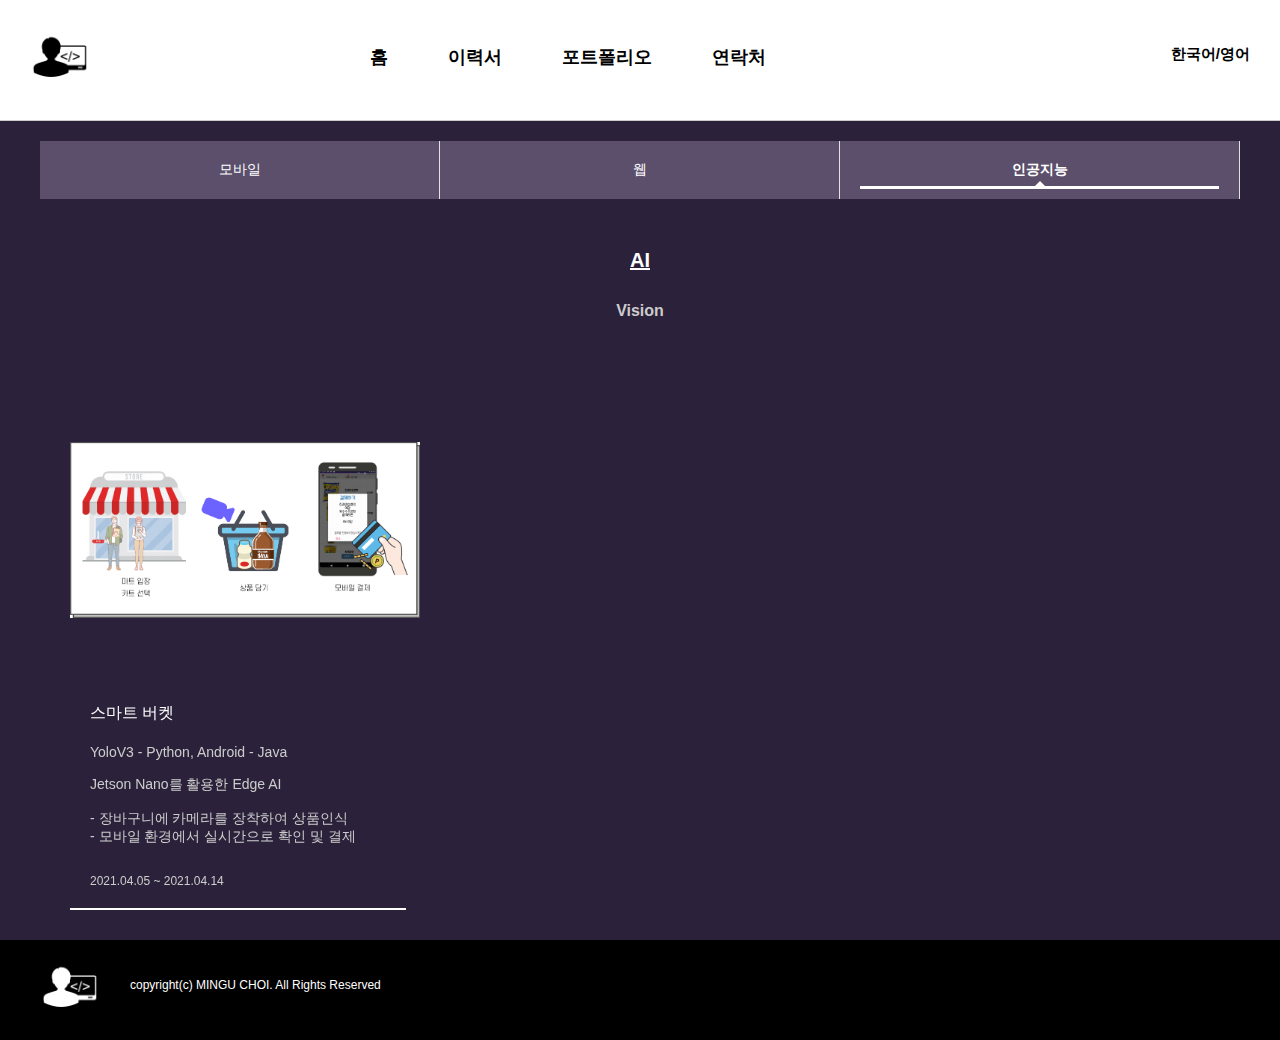
<file: bbs/portfolio_ai.html>
<!DOCTYPE html>
<html lang="en">
 <head>
  <meta charset="UTF-8">
  <meta name="Generator" content="EditPlus  ">
  <meta name="Author" content="">
  <meta name="Keywords" content="">
  <meta name="Description" content="">

  <!-- 반응형 (기기 해상도별) -->
  <meta name="viewport" content="width=device-width, initial-scale=1.0, minimum-scale=0, maximum-scale=1.0, user-scalable=yes">

  <title>포트폴리오</title>

  <script src="../js/jquery-1.12.4.min.js"></script>
  <script src="../js/jquery-ui.min.js"></script>

  <script src="https://code.jquery.com/jquery-3.5.0.js"></script>

  <!-- 스크롤시 fixed -->
  <script src="../js/autofix.js"></script>

  <!-- fullpage -->
  <script src="../js/fullpage.min.js"></script>
  <link rel="stylesheet" href="../js/fullpage.min.css">

  <!-- 배너 -->
  <script src="../js/swiper.min.js"></script>
  <link rel="stylesheet" href="../js/swiper.min.css">

  <!-- animation on scroll -->
  <script src="https://unpkg.com/aos@2.3.1/dist/aos.js"></script>
  <link href="https://unpkg.com/aos@2.3.1/dist/aos.css" rel="stylesheet">
  
  <!-- Progress bar -->
  <script src="../js/loading-bar.js"></script>
  <link rel="stylesheet" type="text/css" href="../js/loading-bar.css">
  
  <!-- 아이콘 from fontawesome -->
  <link rel="stylesheet" href="https://maxcdn.bootstrapcdn.com/font-awesome/4.7.0/css/font-awesome.min.css">

  <link rel="stylesheet" href="../css/style.css">
  <!-- 모바일 
  <link rel="stylesheet" media="screen and (max-width: 480px)" href="./css/480.css"> -->
  <!-- 태블릿 세로
  <link rel="stylesheet" media="screen and (min-width: 481px) and (max-width: 720px)" href="./css/720.css"> -->
  <!-- 태블릿 가로
  <link rel="stylesheet" media="screen and (min-width: 721px) and (max-width: 1024px)" href="./css/1024.css"> -->
  <!-- PC 
  <link rel="stylesheet" media="screen and (min-width: 1025px)" href="./css/pc.css"> -->

 </head>

 <!-- contents 시작 -->
 <body>

 <!-- 로고, 메뉴 -->
 <div class="header">
	<div class="header-box">
		<h1><a href="../index.html">
			<img src="../img/home-logo.png">
			</a>
		</h1>

		<div class="tnb">
			<ul>
				<li><a href="#none">한국어/영어</a></li>
			</ul>
		</div>

		<div class="gnb">
			<ul>
				<li><a href="../index.html">홈</a></li>
				<li><a href="#none">이력서</a></li>
				<li><a href="../bbs/portfolio_mobile.html">포트폴리오</a></li>
				<li><a href="#none">연락처</a></li>
			</ul>
		</div>

	</div>
 </div>

<!-- autofix 스크롤시 fixed 클래스 추가 -->
<script>
	$(document).ready(function() {
		$(".header").autofix_anything();
	});
</script>

<script>
	AOS.init();
</script>


<div class="sub-wrap">
	<div>
		<ul>
			<li><a href="./portfolio_mobile.html"><span>모바일</span></a></li>
			<li><a href="./portfolio_mobile.html"><span>웹</span></a></li>
			<li class="on"><a href="./gallery.html"><span>인공지능</span></a></li>
		</ul>
	</div>
</div>

<div class="gallery-wrap">
	<h1>AI</h1>
	<h2>Vision</h2>

	<div class="gallery">
		<ul>
			<li data-aos="fade-up" data-aos-delay="100">
				<div class="image-smartbucket">
				</div>
				<div class="info">
					<a href="./portfolio_view.html">스마트 버켓</a>
					<p>YoloV3 - Python, Android - Java</br></br>
					Jetson Nano를 활용한 Edge AI</br></br>
					- 장바구니에 카메라를 장착하여 상품인식</br>
					- 모바일 환경에서 실시간으로 확인 및 결제</p>
					<span>2021.04.05 ~ 2021.04.14</span>
				</div>
			</li>
		</ul>

		<div class="gallery-paging">
			<ul>
				<li class="on"><a href="#none">1</a></li>
				<li><a href="#none">2</a></li>
				<li><a href="#none">3</a></li>
				<li><a href="#none">4</a></li>
				<li><a href="#none">5</a></li>
				<li><a href="#none">></a></li>
			</ul>
		</div>
	</div>
</div>

</body>

 <!-- 하단 정보 -->
 <div class="footer">
	<div>
		<div class="f-logo">
			<h1><a href="../index.html"><img src="../img/home-logo.png" alt=""></a></h1>
		</div>
		<div class="f-copy">
			<p>copyright(c) MINGU CHOI. All Rights Reserved</p>
		</div>
	</div>
 </div>
</file>
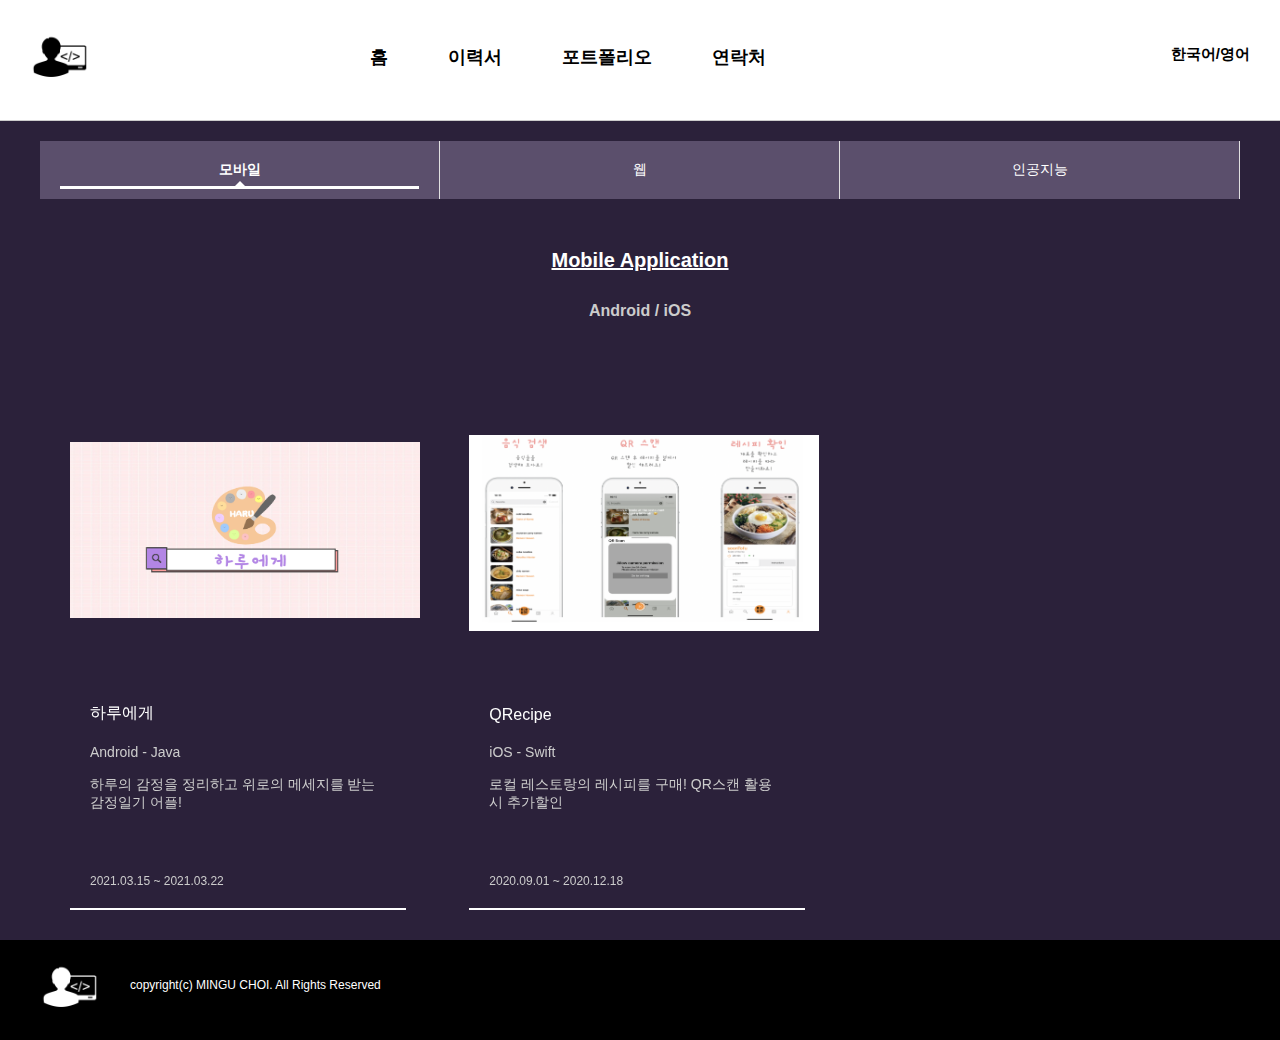
<file: bbs/portfolio_mobile.html>
<!DOCTYPE html>
<html lang="en">
 <head>
  <meta charset="UTF-8">
  <meta name="Generator" content="EditPlus  ">
  <meta name="Author" content="">
  <meta name="Keywords" content="">
  <meta name="Description" content="">

  <!-- 반응형 (기기 해상도별) -->
  <meta name="viewport" content="width=device-width, initial-scale=1.0, minimum-scale=0, maximum-scale=1.0, user-scalable=yes">

  <title>포트폴리오</title>

  <script src="../js/jquery-1.12.4.min.js"></script>
  <script src="../js/jquery-ui.min.js"></script>

  <script src="https://code.jquery.com/jquery-3.5.0.js"></script>

  <!-- 스크롤시 fixed -->
  <script src="../js/autofix.js"></script>

  <!-- fullpage -->
  <script src="../js/fullpage.min.js"></script>
  <link rel="stylesheet" href="../js/fullpage.min.css">

  <!-- 배너 -->
  <script src="../js/swiper.min.js"></script>
  <link rel="stylesheet" href="../js/swiper.min.css">

  <!-- animation on scroll -->
  <script src="https://unpkg.com/aos@2.3.1/dist/aos.js"></script>
  <link href="https://unpkg.com/aos@2.3.1/dist/aos.css" rel="stylesheet">
  
  <!-- Progress bar -->
  <script src="../js/loading-bar.js"></script>
  <link rel="stylesheet" type="text/css" href="../js/loading-bar.css">
  
  <!-- 아이콘 from fontawesome -->
  <link rel="stylesheet" href="https://maxcdn.bootstrapcdn.com/font-awesome/4.7.0/css/font-awesome.min.css">

  <link rel="stylesheet" href="../css/style.css">
  <!-- 모바일 
  <link rel="stylesheet" media="screen and (max-width: 480px)" href="./css/480.css"> -->
  <!-- 태블릿 세로
  <link rel="stylesheet" media="screen and (min-width: 481px) and (max-width: 720px)" href="./css/720.css"> -->
  <!-- 태블릿 가로
  <link rel="stylesheet" media="screen and (min-width: 721px) and (max-width: 1024px)" href="./css/1024.css"> -->
  <!-- PC 
  <link rel="stylesheet" media="screen and (min-width: 1025px)" href="./css/pc.css"> -->

 </head>

 <!-- contents 시작 -->
 <body>

 <!-- 로고, 메뉴 -->
 <div class="header">
	<div class="header-box">
		<h1><a href="../index.html">
			<img src="../img/home-logo.png">
			</a>
		</h1>

		<div class="tnb">
			<ul>
				<li><a href="#none">한국어/영어</a></li>
			</ul>
		</div>

		<div class="gnb">
			<ul>
				<li><a href="../index.html">홈</a></li>
				<li><a href="#none">이력서</a></li>
				<li><a href="../bbs/portfolio_mobile.html">포트폴리오</a></li>
				<li><a href="#none">연락처</a></li>
			</ul>
		</div>

	</div>
 </div>

<!-- autofix 스크롤시 fixed 클래스 추가 -->
<script>
	$(document).ready(function() {
		$(".header").autofix_anything();
	});
</script>

<script>
	AOS.init();
</script>

<div class="sub-wrap">
	<div>
		<ul>
			<li class="on"><a href="./portfolio_mobile.html"><span>모바일</span></a></li>
			<li><a href="./portfolio_web.html"><span>웹</span></a></li>
			<li><a href="./portfolio_ai.html"><span>인공지능</span></a></li>
		</ul>
	</div>
</div>

<div class="gallery-wrap">
	<h1>Mobile Application</h1>
	<h2>Android / iOS</h2>

	<div class="gallery">
		<ul>
			<li data-aos="fade-up" data-aos-delay="100">
				<div class="image-toharu">
				</div>
				<div class="info">
					<a href="./portfolio_view.html">하루에게</a>
					<p>Android - Java</br></br>
					하루의 감정을 정리하고 위로의 메세지를 받는 감정일기 어플!</p>
					<span>2021.03.15 ~ 2021.03.22</span>
				</div>
			</li>
			<li data-aos="fade-up" data-aos-delay="300">
				<div class="image-qrecipe">
				</div>
				<div class="info">
					<a href="./portfolio_view.html">QRecipe</a>
					<p>iOS - Swift</br></br>
					로컬 레스토랑의 레시피를 구매! QR스캔 활용시 추가할인</p>
					<span>2020.09.01 ~ 2020.12.18</span>
				</div>
			</li>
		</ul>

		<div class="gallery-paging">
			<ul>
				<li class="on"><a href="#none">1</a></li>
				<li><a href="#none">2</a></li>
				<li><a href="#none">3</a></li>
				<li><a href="#none">4</a></li>
				<li><a href="#none">5</a></li>
				<li><a href="#none">></a></li>
			</ul>
		</div>
	</div>
</div>

</body>

 <!-- 하단 정보 -->
 <div class="footer">
	<div>
		<div class="f-logo">
			<h1><a href="../index.html"><img src="../img/home-logo.png" alt=""></a></h1>
		</div>
		<div class="f-copy">
			<p>copyright(c) MINGU CHOI. All Rights Reserved</p>
		</div>
	</div>
 </div>
</file>
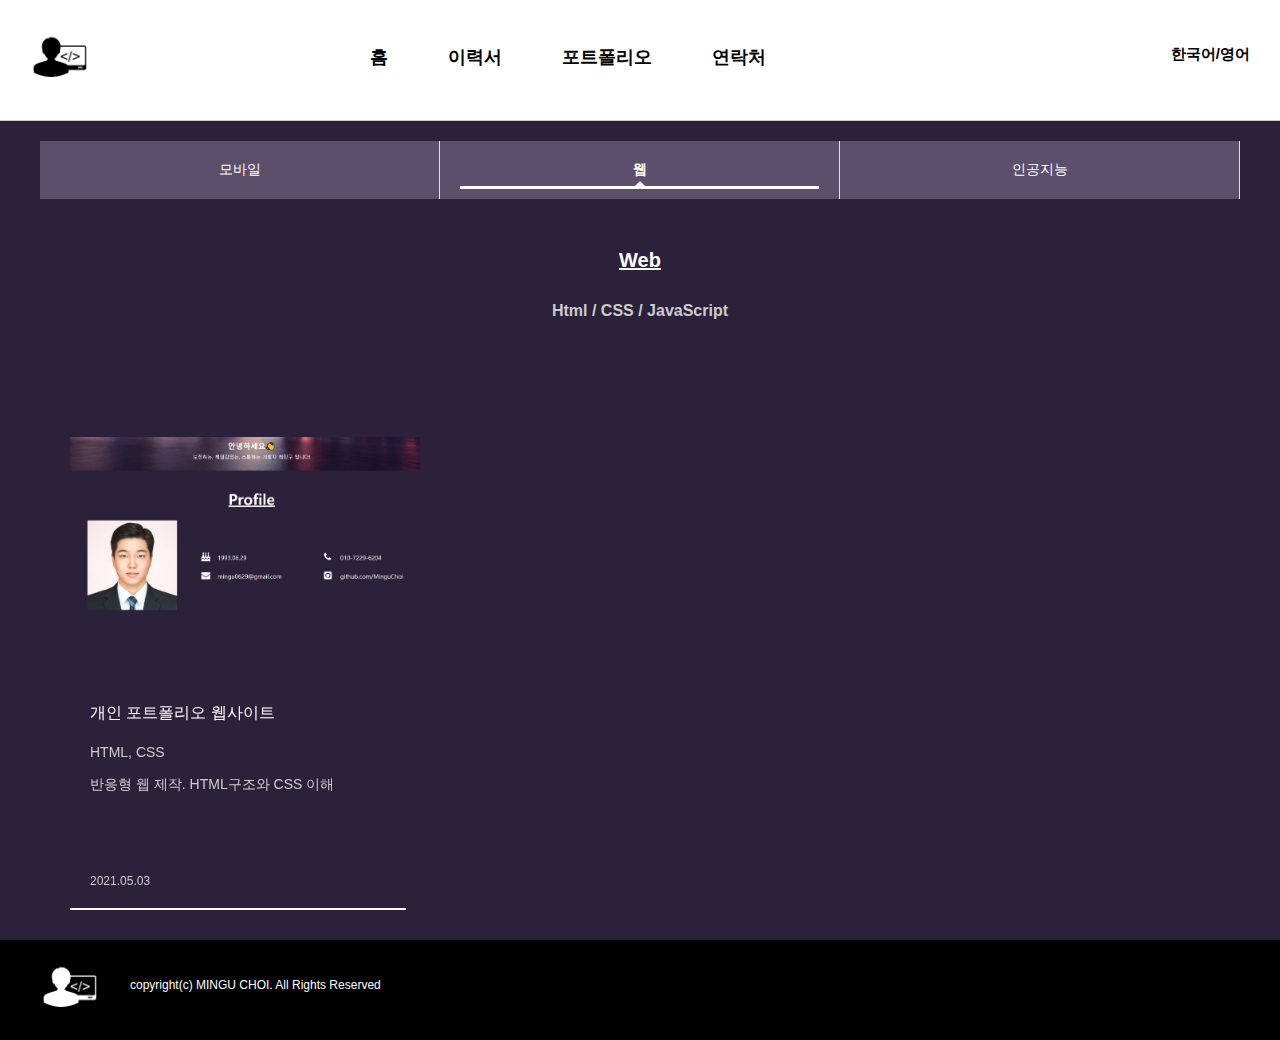
<file: bbs/portfolio_web.html>
<!DOCTYPE html>
<html lang="en">
 <head>
  <meta charset="UTF-8">
  <meta name="Generator" content="EditPlus  ">
  <meta name="Author" content="">
  <meta name="Keywords" content="">
  <meta name="Description" content="">

  <!-- 반응형 (기기 해상도별) -->
  <meta name="viewport" content="width=device-width, initial-scale=1.0, minimum-scale=0, maximum-scale=1.0, user-scalable=yes">

  <title>포트폴리오</title>

  <script src="../js/jquery-1.12.4.min.js"></script>
  <script src="../js/jquery-ui.min.js"></script>

  <script src="https://code.jquery.com/jquery-3.5.0.js"></script>

  <!-- 스크롤시 fixed -->
  <script src="../js/autofix.js"></script>

  <!-- fullpage -->
  <script src="../js/fullpage.min.js"></script>
  <link rel="stylesheet" href="../js/fullpage.min.css">

  <!-- 배너 -->
  <script src="../js/swiper.min.js"></script>
  <link rel="stylesheet" href="../js/swiper.min.css">

  <!-- animation on scroll -->
  <script src="https://unpkg.com/aos@2.3.1/dist/aos.js"></script>
  <link href="https://unpkg.com/aos@2.3.1/dist/aos.css" rel="stylesheet">
  
  <!-- Progress bar -->
  <script src="../js/loading-bar.js"></script>
  <link rel="stylesheet" type="text/css" href="../js/loading-bar.css">
  
  <!-- 아이콘 from fontawesome -->
  <link rel="stylesheet" href="https://maxcdn.bootstrapcdn.com/font-awesome/4.7.0/css/font-awesome.min.css">

  <link rel="stylesheet" href="../css/style.css">
  <!-- 모바일 
  <link rel="stylesheet" media="screen and (max-width: 480px)" href="./css/480.css"> -->
  <!-- 태블릿 세로
  <link rel="stylesheet" media="screen and (min-width: 481px) and (max-width: 720px)" href="./css/720.css"> -->
  <!-- 태블릿 가로
  <link rel="stylesheet" media="screen and (min-width: 721px) and (max-width: 1024px)" href="./css/1024.css"> -->
  <!-- PC 
  <link rel="stylesheet" media="screen and (min-width: 1025px)" href="./css/pc.css"> -->

 </head>

 <!-- contents 시작 -->
 <body>

 <!-- 로고, 메뉴 -->
 <div class="header">
	<div class="header-box">
		<h1><a href="../index.html">
			<img src="../img/home-logo.png">
			</a>
		</h1>

		<div class="tnb">
			<ul>
				<li><a href="#none">한국어/영어</a></li>
			</ul>
		</div>

		<div class="gnb">
			<ul>
				<li><a href="../index.html">홈</a></li>
				<li><a href="#none">이력서</a></li>
				<li><a href="../bbs/portfolio_mobile.html">포트폴리오</a></li>
				<li><a href="#none">연락처</a></li>
			</ul>
		</div>

	</div>
 </div>

<!-- autofix 스크롤시 fixed 클래스 추가 -->
<script>
	$(document).ready(function() {
		$(".header").autofix_anything();
	});
</script>

<script>
	AOS.init();
</script>


<div class="sub-wrap">
	<div>
		<ul>
			<li><a href="./portfolio_mobile.html"><span>모바일</span></a></li>
			<li class="on"><a href="./portfolio_mobile.html"><span>웹</span></a></li>
			<li><a href="./portfolio_ai.html"><span>인공지능</span></a></li>
		</ul>
	</div>
</div>

<div class="gallery-wrap">
	<h1>Web</h1>
	<h2>Html / CSS / JavaScript</h2>

	<div class="gallery">
		<ul>
			<li data-aos="fade-up" data-aos-delay="100">
				<div class="image-portfolio">
				</div>
				<div class="info">
					<a href="./portfolio_view.html">개인 포트폴리오 웹사이트</a>
					<p>HTML, CSS</br></br>
					반응형 웹 제작. HTML구조와 CSS 이해</p>
					<span>2021.05.03</span>
				</div>
			</li>
		</ul>

		<div class="gallery-paging">
			<ul>
				<li class="on"><a href="#none">1</a></li>
				<li><a href="#none">2</a></li>
				<li><a href="#none">3</a></li>
				<li><a href="#none">4</a></li>
				<li><a href="#none">5</a></li>
				<li><a href="#none">></a></li>
			</ul>
		</div>
	</div>
</div>

</body>

 <!-- 하단 정보 -->
 <div class="footer">
	<div>
		<div class="f-logo">
			<h1><a href="../index.html"><img src="../img/home-logo.png" alt=""></a></h1>
		</div>
		<div class="f-copy">
			<p>copyright(c) MINGU CHOI. All Rights Reserved</p>
		</div>
	</div>
 </div>
</file>
<file: js/loading-bar.css>
.ldBar {
  position: relative;
}
.ldBar.label-center > .ldBar-label {
  position: absolute;
  top: 50%;
  left: 50%;
  -webkit-transform: translate(-50%, -50%);
  transform: translate(-50%, -50%);
  text-shadow: 0 0 3px #fff;
}
.ldBar-label:after {
  content: "%";
  display: inline;
}
.ldBar.no-percent .ldBar-label:after {
  content: "";
}
</file>
<file: css/style.css>
//* 초기화 */
@import url('http://fonts.googleapis.com/earlyaccess/notosanskr.css');

html {overflow-y:scroll}
body {margin:0;padding:0;font-size:0.75em; font-family:'Noto Sans KR', 'Malgun Gothic', dotum, sans-serif; background:#2b213a;}
html, h1, h2, h3, h4, h5, h6, form, fieldset, img {margin:0;padding:0;border:0}
h1, h2, h3, h4, h5, h6 {font-size:17px; font-family:'Noto Sans KR','Malgun Gothic', dotum, sans-serif}
article, aside, details, figcaption, figure, footer, header, hgroup, menu, nav, section {display:block}

ul, dl,dt,dd {margin:0;padding:0;list-style:none}
legend {position:absolute;margin:0;padding:0;font-size:0;line-height:0;text-indent:-9999em;overflow:hidden}
label, input, button, select, img {vertical-align:middle;font-size:1em}
input, button {margin:0;padding:0; font-family:'Noto Sans KR', 'Malgun Gothic', dotum, sans-serif;font-size:1em}
input[type="submit"]{cursor:pointer}
button {cursor:pointer}

textarea, select {font-family:'Noto Sans KR', 'Malgun Gothic', dotum, sans-serif;font-size:1em}
select {margin:0}
p {margin:0;padding:0;word-break:break-all}
hr {display:none}
pre {overflow-x:scroll;font-size:1.1em}
a {color:#000;text-decoration:none}

*, :after, :before {
    -webkit-box-sizing: border-box;
    -moz-box-sizing: border-box;
    box-sizing: border-box;
}

img {
	max-width: 100%;
	height: auto;
	width: auto;
}
/* 헤더 */

.header{transition: all 0.3s;}
.header.fixed{position: fixed; width: 100%; z-index: 9999; background: #fff;}

.header, .contents, .footer{padding: 10px;}
	
.header{background: #fff; border-bottom: 1px solid #ccc;}
.header .header-box{overflow: hidden; padding: 10px;}
.header h1{float: left;}
.header h1 a{display: block; padding: 10px;}
.header h1 a img{max-width:60px; max-height:60px;}

.header .gnb{width:600px; margin: 15px auto;}
.header .gnb > ul{overflow:hidden; margin-top: 8px;}
.header .gnb > ul > li{float: left; margin:0 20px;}
.header .gnb > ul > li > a{display: block; padding: 10px; text-align: center; font-size: 18px; font-weight: 600;}
.header .gnb > ul > li > a:hover{color: #7db7f7;}

.header .tnb{float: right; margin-top: 15px;}
.header .tnb > ul > li{float: right;}
.header .tnb > ul > li > a{display: block; padding: 10px; font-size: 15px; font-weight: 600;}
.header .tnb > ul > li > a:hover{color: #7db7f7;}


/* 소개 about */

.about-wrap{max-width: 1200px; margin: 50px auto;}
.about{position: relative; padding: 30px;}
.about .img
{
	display: inline-block;
	text-align: center; 
	width: 30%;
	height: 300px; 
	background: url('../img/profile_img.jpeg'); 
	background-size: 225px 300px;
	background-position: center center;
	background-repeat: no-repeat;
}
.about .profile{display: inline-block; width: 69%; position:absolute; top: 120px;}
.about-wrap h2{text-align: center; font-size: 50px; padding: 10px; color: #fff; text-decoration:underline;}
.about ul li{overflow: hidden; display: inline-block; width: 49%;}
.about ul li span{display:inline-block; font-size:30px; color: #fff; padding: 10px; width: 50px; margin-left: 50px;}
.about ul li p{display:inline-block; font-size:20px; color: #fff; padding: 10px;}


/* 메인 비주얼 */

.main-visual{
	text-align: center; 
	height: 400px; 
	background: url('../img/bg.jpg'); 
	background-size: cover;
	background-position: center;
	background-repeat: no-repeat;
}
.main-visual h2{font-size: 25px; padding-top: 300px; color: #fff;}
.main-visual p{font-size: 16px; color: #fff; padding: 10px;}

/* 이력서 */
.education{margin-top: 60px;}
.education > div {text-align: center; padding: 10px; background: #fff; margin: 30px 10px; border-radius: 50px;}
.education > div.bdt{background: none; border-top: 4px dashed #ccc; padding: 30px 0; border-radius: 0px;}
.education > div.bdt > div{background: #fff; border-radius: 50px;}
.education div h3{font-size: 30px; padding: 5px;}

.education div ul li span{font-size: 20px; padding:5px;}

.education > div.bdt > div > h3{text-align: center; font-size: 30px; padding: 10px; color: #888}
/*.education > div.bdt > div p.line-1 .anim-typewriter{display:block; text-align: center; font-size: 20px; padding: 5px;}*/

.line-1{
position: relative;
top: 50%;  
width: 50em;
margin: 0 auto;
border-right: 2px solid rgba(255,255,255,.75);
font-size: 180%;
text-align: center;
white-space: nowrap;
overflow: hidden;
transform: translateY(-50%);
margin-top: 10px;
}
.anim-typewriter{
  animation: typewriter 6s steps(44) 1s 1 normal both,
			 blinkTextCursor 500ms steps(44) infinite normal;
  /*animation-iteration-count: infinite;*/
}
@keyframes typewriter{
  from{width: 0;}
  to{width: 50em;}
}
@keyframes blinkTextCursor{
  from{border-right-color: rgba(255,255,255,.75);}
  to{border-right-color: transparent;}
}

.resume-wrap{max-width: 1200px; margin: 50px auto;}
.resume h2{text-align: center; font-size: 50px; padding: 10px; color: #fff; text-decoration:underline;}
.resume > div{padding: 20px; margin-top: 20px;}
.resume > div > p{text-align: center; font-size: 30px; padding: 10px; color: #ccc}

.resume .skills ul li {
    display: inline-block;
    width: 23%;
    text-align: center;
    padding: 20px;
    margin: 20px 5px;
    background: #fff;
    border-radius: 50px;
}
.ldBar {
	position: relative;
	display: inline-block;
}
.ldBar.label-center > .ldBar-label {display: none;}
.resume .skills ul li p{font-size: 50px;}
.resume .skills ul li span{display: block; font-size: 20px;}
.resume .skills ul li span.good{color: #1000ff;}
.resume .skills ul li span.ok{color: #509fcd;}
.resume .skills ul li span.not-bad{color: #348f06;}

/* 배너 */
.slide-banner{padding: 40px; display:none;}
.slide-banner .swiper-container{max-width: 1200px; margin: 0 auto;}


/* 메인 - 포트폴리오 */

.portfolio-wrap{background: #000;}
.portfolio-wrap h2{text-align: center; font-size: 50px; padding: 40px; color: #fff; text-decoration:underline;}
.portfolio{padding: 10px;}
.portfolio ul{overflow: hidden; max-width: 1200px; margin: 30px auto; padding: 20px;}
.portfolio li{float: left; width: 33.33%; padding: 10px;}
.portfolio li > div{background: #fff;}
.portfolio li > div .thum{text-align: center;}
.portfolio li > div .thum img{max-height:185px;}
.portfolio li > div .info{text-align: center; padding: 5px;}
.portfolio li > div .info p{color: #888; margin: 10px 0;}
.portfolio li > div .info span{display: inline-block; width: 35px; height: 35px; border: 1px solid #ccc; border-radius: 50%; line-height: 40px;}
.portfolio li > div .info span{transition: all 0.3s;}
.portfolio li > div .info span:hover{width: 100px; border-radius: 25px; background: #258ebf; color: #fff; border: 0;}
.portfolio li > div .info span i{font-size: 25px;}


/* Footer 하단정보 */
.footer{background: #000;}
.footer > div{padding: 10px; overflow: hidden; margin: 0 20px;}
.footer > div > div{float: left;}
.footer > div > div.f-logo h1 a img{max-width: 60px; max-height: 60px; filter: brightness(0) invert(1);}
.footer > div > div.f-copy{padding: 10px; margin: 8px 20px;}
.footer > div > div.f-copy p{color: #fff;}

/* 공지사항 */
.sub-wrap{text-align: center; margin: 20px 0;}
.sub-wrap > div{max-width: 1200px; margin: 0 auto; background: #5b4f6c;}
.sub-wrap ul{display: table; width:100%}
.sub-wrap li{display: table-cell; width: 33.33%;}

.sub-wrap li.on span:before{width:100%; left: 0;}
.sub-wrap li.on span:after{opacity: 1;}
.sub-wrap li.on a{font-weight: bold;}

.sub-wrap li:hover span:before{width:100%; left: 0;}
.sub-wrap li:hover span:after{opacity: 1;}
.sub-wrap li > a{display: block; padding: 20px; font-size:14px; border-right: 1px solid #e1e1e1;}
.sub-wrap li > a span{color: #fff; display: block; position: relative;}
.sub-wrap li > a span:before
{
	content: ""; 
	width: 0; 
	height: 3px;
	background: #fff; 
	position: absolute; 
	left: 0;
	bottom: -10px;
	transition: all 0.3s;
}
.sub-wrap li > a span:after
{
	opacity: 0;
	content: ""; 
	width: 0; 
	height: 0; 
	border-top: 0 solid transparent; 
	border-bottom: 5px solid #fff; 
	border-left: 5px solid transparent; 
	border-right: 5px solid transparent; 
	position: absolute; left: 50%; 
	transform: translateX(-50%);
	bottom: -7px;
}

.notice-wrap{max-width:1200px; margin: 50px auto;}
.notice-wrap h1{text-align: center; font-size: 20px; color: #fff; text-decoration: underline; padding: 10px; margin:20px;}
.notice-wrap .search-box{text-align: right; margin: 20px 0;}
.notice-wrap input{width: 200px; height: 30px;}
.notice-wrap button{width: 45px; height: 30px; border-radius: 45px; background: #fff; border: none; transition: all 0.3s;}
.notice-wrap button:hover {
  background-color: #bebff3;
  box-shadow: 0px 6px 8px rgba(190,191,243, 0.8);
  color: #fff;
  transform: translateY(-2px);
}
.notice-box{background: #fff;}
.notice-box .table-hd{border-bottom: 2px solid #000; font-weight: 600;}
.notice-box .table-bd li{border-bottom: 1px solid #ccc;}
.notice-box ul li{display: table; width:100%; font-size: 17px; padding:10px;}
.notice-box ul li div{padding: 5px;}
.notice-box ul li div{display: table-cell; text-align: center;}
.notice-box ul li div.no{width: 15%;}
.notice-box ul li div.subject{width: 45%;}
.notice-box .table-bd li div.subject{text-align:left;}
.notice-box .table-bd li div.subject:hover a{color: #7db7f7;}
.notice-box ul li div.writer{width:20%;}
.notice-box ul li div.date{width:20%;}

.paging{text-align:center; margin: 20px 0; padding: 10px;}
.paging ul li{display:inline-block;}
.paging ul li a{background: #fff; border: 1px solid #ccc; display: block; padding: 5px 10px;}
.paging ul li.on a{background: #bebff3; color: #fff; border: 1px solid #000;}

/* 갤러리 */
.gallery-wrap{max-width: 1200px; margin: 0 auto;}
.gallery-wrap h1
{
	text-align: center;
	color: #fff;
	text-decoration: underline;
	font-size: 20px;
	padding: 30px;
}
.gallery{margin-top: 30px;}
.gallery-wrap h2{text-align: center; font-size: 16px;  color: #ccc;}
.gallery > ul > li{display: inline-block; width: 33%; padding: 30px;}
.gallery .image{text-align: center;}
.gallery .image a img{max-width: 300px; max-height: 300px; min-width: 300px; min-height: 300px; overflow: hidden;}
.gallery .info{border-bottom: 2px double #fff;}
.gallery .info a{display: block; padding: 20px; color: #fff; font-size: 16px; text-align: left;}
.gallery .info p{max-height: 120px; min-height: 120px; overflow-y:auto; padding: 0px 20px; color: #ccc; font-size: 14px; text-align: left;}
.gallery .info p::-webkit-scrollbar{
	width: 8px;
	background-color: #2b213a;
}
.gallery .info p::-webkit-scrollbar-track
{
	-webkit-box-shadow: inset 0 0 6px rgba(0,0,0,0.3);
	border-radius: 10px;
	background-color: #2b213a;
}
.gallery .info p::-webkit-scrollbar-thumb
{
	border-radius: 10px;
	-webkit-box-shadow: inset 0 0 6px rgba(0,0,0,.3);
	background-color: #ccc;
}
.gallery .info span{display: block; padding: 10px 20px; color: #ccc; font-size: 12px; text-align: left; margin-bottom: 10px; }

.gallery .gallery-paging{margin: 30px 20px; display: none;}
.gallery .gallery-paging ul li{display: inline-block;}
.gallery .gallery-paging ul li a{background: #fff; border: 1px solid #ccc; display: block; padding: 5px 10px;}
.gallery .gallery-paging ul li.on a{background: #bebff3; color: #fff; border: 1px solid #000;}

/* 포트폴리오 */
.gallery .image-toharu{
	display: inline-block;
	text-align: center; 
	width: 350px;
	height: 300px;
	background: url('../img/s-00.png');
	background-size: contain;
	background-position: center center;
	background-repeat: no-repeat;
}
.gallery .image-qrecipe{
	display: inline-block;
	text-align: center; 
	width: 350px;
	height: 300px;
	background: url('../img/mobile-thumb2.png');
	background-size: contain;
	background-position: center center;
	background-repeat: no-repeat;
}
.gallery .image-portfolio{
	display: inline-block;
	text-align: center; 
	width: 350px;
	height: 300px;
	background: url('../img/web-thumb1.png');
	background-size: contain;
	background-position: center center;
	background-repeat: no-repeat;
}
.gallery .image-smartbucket{
	display: inline-block;
	text-align: center; 
	width: 350px;
	height: 300px;
	background: url('../img/s-04.png');
	background-size: contain;
	background-position: center center;
	background-repeat: no-repeat;
}
</file>
